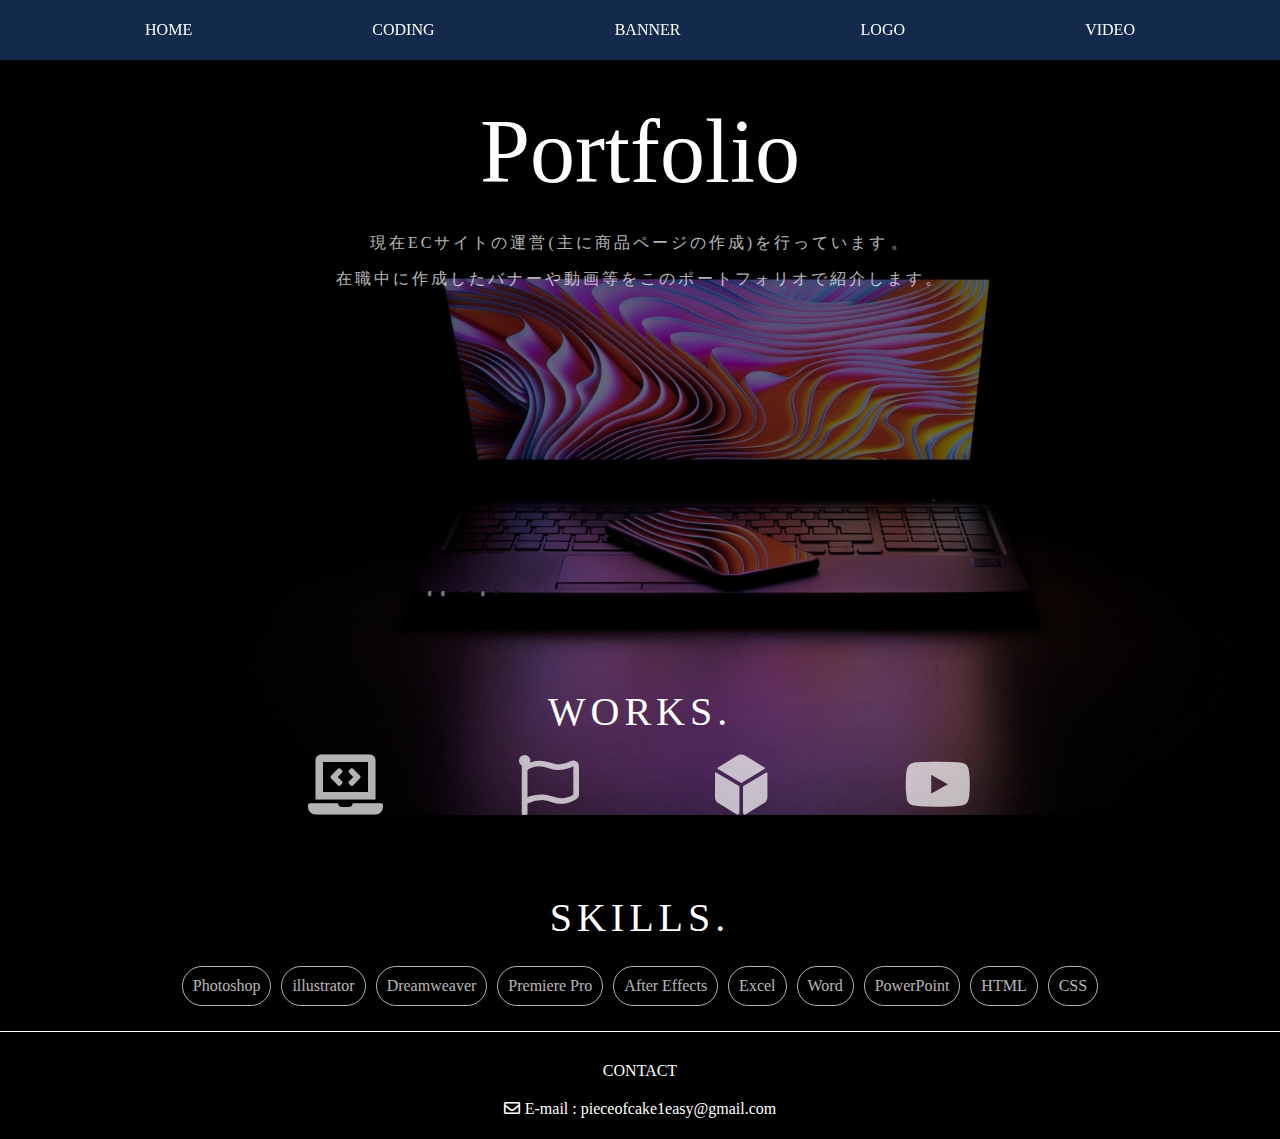
<file: index.html>
<!DOCTYPE html>
<html>
<head>
    <meta charset="UTF-8">
    <meta name="viewport" content="width=device-width, initial-scale=1.0">
    <title>Portfolio</title>
    <link rel="stylesheet" href="stylesheet.css">
    <link rel="stylesheet" href="reset.css">
    <link rel="stylesheet" href="responsive.css">
    <link href="https://use.fontawesome.com/releases/v5.6.1/css/all.css" rel="stylesheet">
    <script src="https://ajax.googleapis.com/ajax/libs/jquery/3.4.1/jquery.min.js"></script> 
</head>
<body>
    <header>
        <div class="container">
            <span class="menu-icon"><i class="fas fa-bars"></i></span>
            <span class="menu-close"><i class="fas fa-times"></i></span>
            <div class="menu">
            <ul class="flex-list">
                <li><a href="index.html">HOME</a></li>
                <li><a href="https://www.rakuten.co.jp/auc-topsense/" target="_blank" rel="noopener">CODING</a></li>
                <li><a href="banner.html">BANNER</a></li>
                <li><a href="logo.html">LOGO</a></li>
                <li><a href="https://www.youtube.com/watch?v=4B0bv45Nv1M" target="_blank" rel="noopener">VIDEO</a></li>
            </ul>
            </div>
        </div>
    </header>

    <div class="top-wrapper">
        <div class="container">
            <h1>Portfolio</h1>
            <div class="top-text">
                <p>現在ECサイトの運営(主に商品ページの作成)を行っています。</p>
                <br>
                <p>在職中に作成したバナーや動画等をこのポートフォリオで紹介します。</p>
            </div>
            <div class="works">
                <h2>WORKS.</h2>
                <ul class="flex-list">
                    <li class="works-hover"><a href="https://www.rakuten.co.jp/auc-topsense/" target="_blank" rel="noopener"><i class="fas fa-laptop-code fas-size"><p class="works-text">コーディング</p></i></a></li>
                    <li class="works-hover"><a href="banner.html"><i class="far fa-flag fas-size"><p class="works-text">バナー</p></i></a></li>
                    <li class="works-hover"><a href="logo.html"><i class="fas fa-dice-d6 fas-size"><p class="works-text">ロゴ</p></i></a></li>
                    <li class="works-hover"><a href="https://www.youtube.com/watch?v=4B0bv45Nv1M" target="_blank" rel="noopener"><i class="fab fa-youtube fas-size"><p class="works-text">動画</p></i></a></li>
                </ul>
            </div>
        </div>
    </div>

    <div>
        <div class="container">
            <div class="skills">
                <h2>SKILLS.</h2>
                <div>
                    <ul>
                        <li>Photoshop</li>
                        <li>illustrator</li>
                        <li>Dreamweaver</li>
                        <li>Premiere Pro</li>
                        <li>After Effects</li>
                        <li>Excel</li>
                        <li>Word</li>
                        <li>PowerPoint</li>
                        <li>HTML</li>
                        <li>CSS</li>
                    </ul>
                </div>
            </div>
        </div>
    </div>

    <footer>
        <div class="container">
            <h2>CONTACT</h2>
            <p><i class="far fa-envelope"></i>E-mail : pieceofcake1easy@gmail.com</p>
        </div>
    </footer>

<script src="script.js"></script>
</body>
</html>
</file>
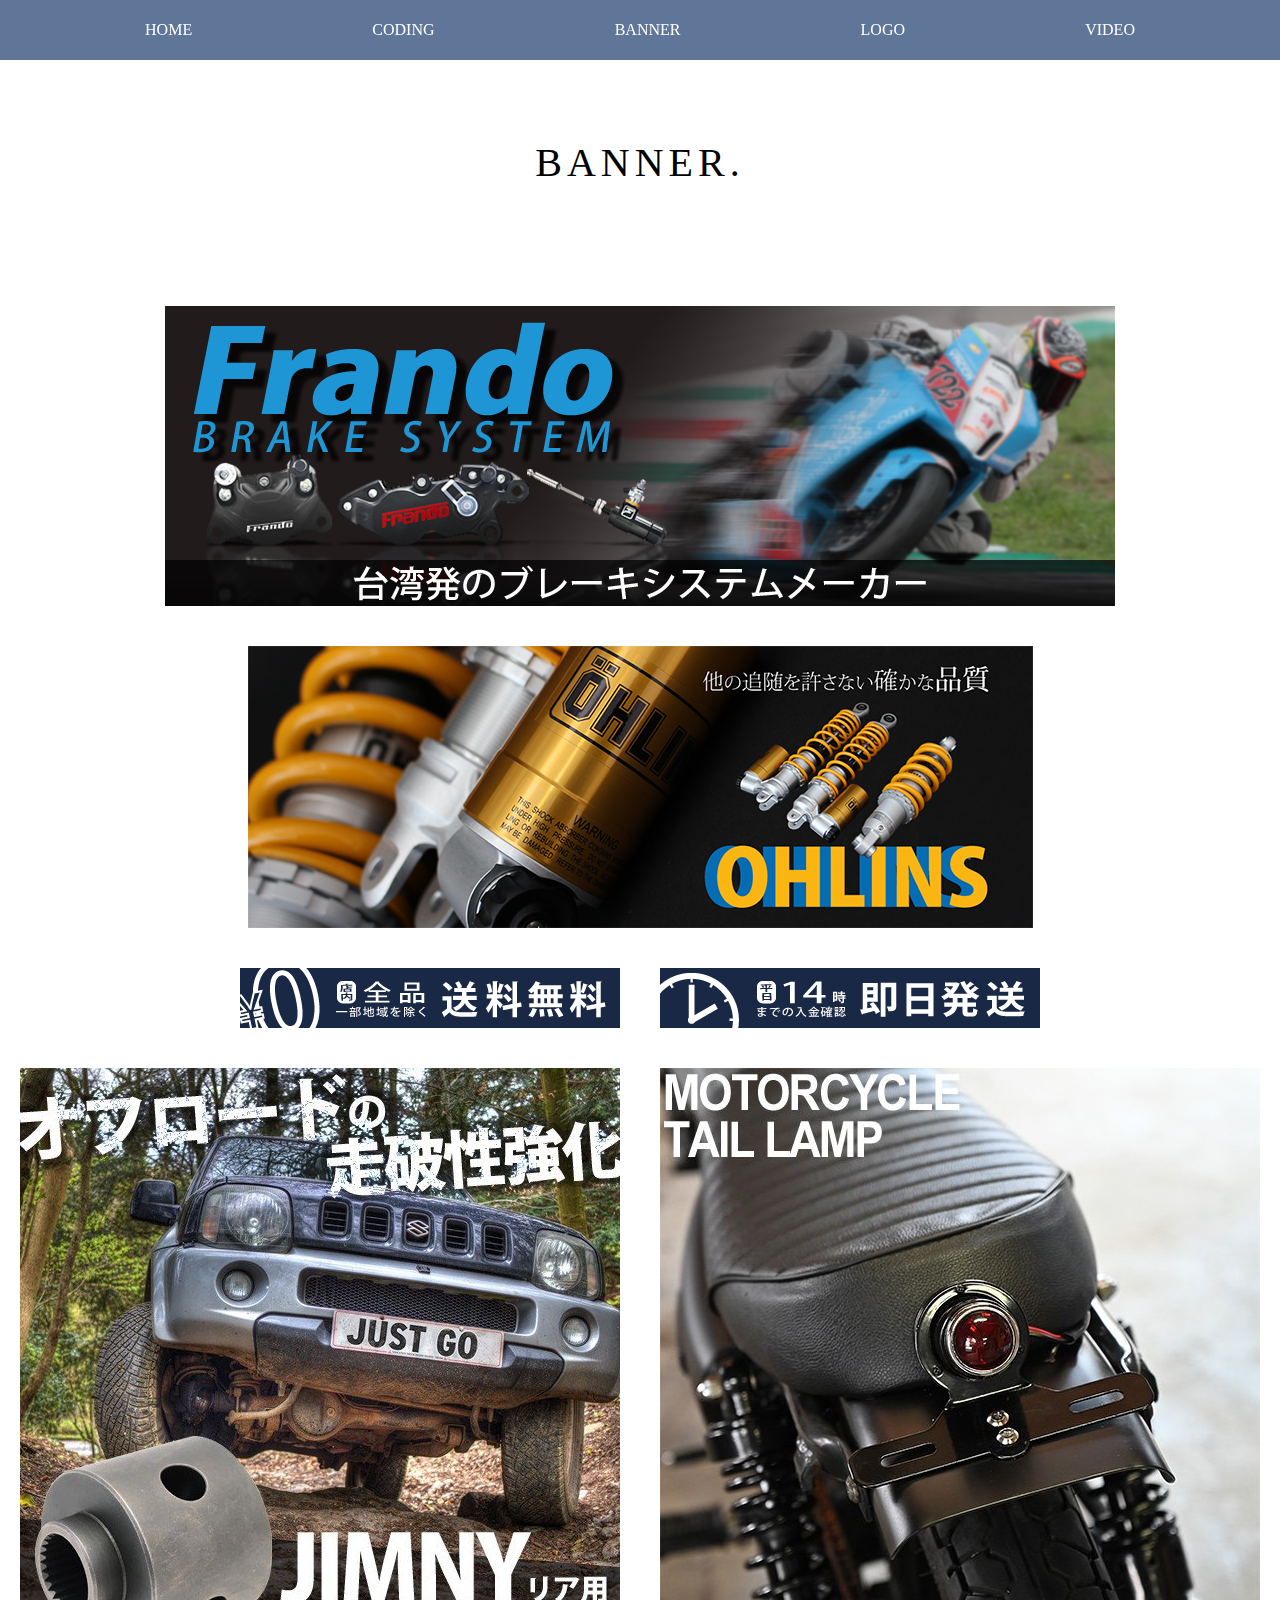
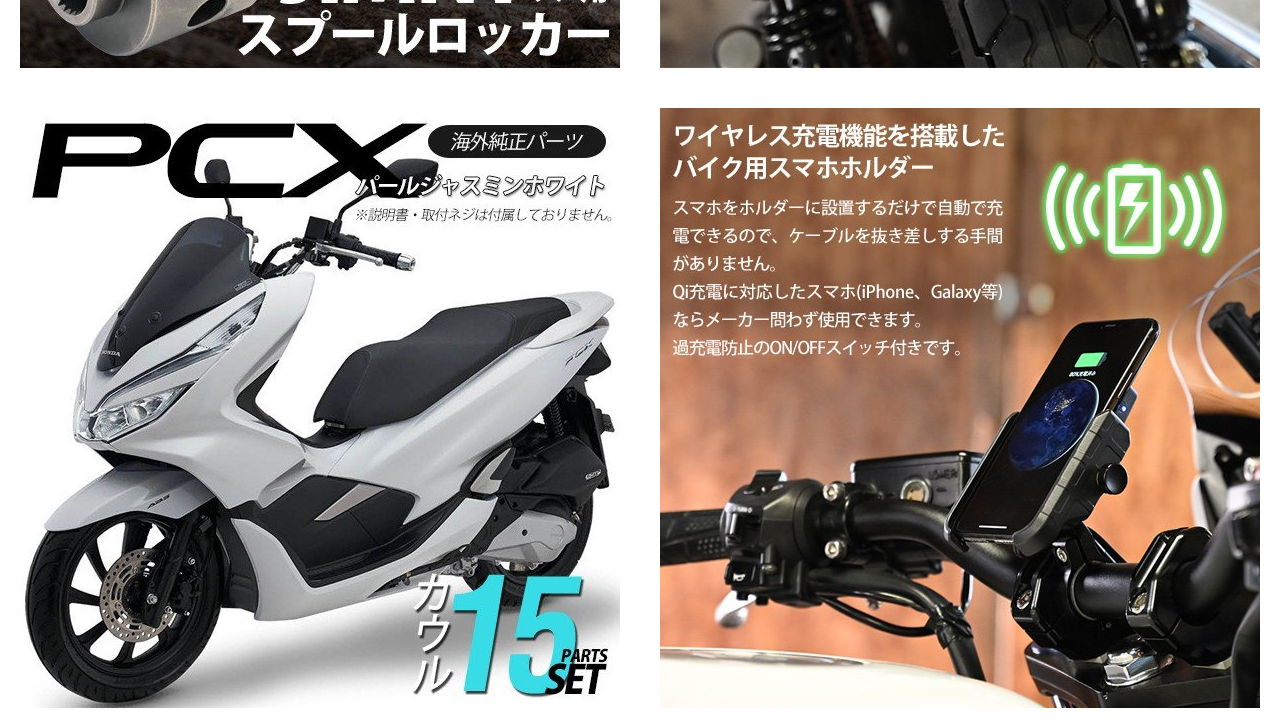
<file: banner.html>
<!DOCTYPE html>
<html>
<head>
    <meta charset="UTF-8">
    <meta name="viewport" content="width=device-width, initial-scale=1.0">
    <title>Portfolio</title>
    <link rel="stylesheet" href="stylesheet.css">
    <link rel="stylesheet" href="reset.css">
    <link rel="stylesheet" href="responsive.css">
    <link href="https://use.fontawesome.com/releases/v5.6.1/css/all.css" rel="stylesheet"> 
    <script src="https://ajax.googleapis.com/ajax/libs/jquery/3.4.1/jquery.min.js"></script> 
</head>
<body class="logobanner-bg">
    <header>
        <div class="container">
            <span class="menu-icon"><i class="fas fa-bars"></i></span>
            <span class="menu-close"><i class="fas fa-times"></i></span>
            <div class="menu">
            <ul class="flex-list">
                <li><a href="index.html">HOME</a></li>
                <li><a href="https://www.rakuten.co.jp/auc-topsense/" target="_blank" rel="noopener">CODING</a></li>
                <li><a href="banner.html">BANNER</a></li>
                <li><a href="logo.html">LOGO</a></li>
                <li><a href="https://www.youtube.com/watch?v=4B0bv45Nv1M" target="_blank" rel="noopener">VIDEO</a></li>
            </ul>
            </div>
        </div>
    </header>
    <div>
        <div class="container">
            <div class="logobanner">
                <h2>BANNER.</h2>
                <div class="banner-list">
                    <ul class="flex-list">
                        <li><img class="bn1" src="banner/frando_icat.jpg"></li>
                        <li><img class="bn2" src="banner/ohlins.jpg"></li>
                        <li><img class="bn3" src="banner/free.gif"><img class="bn4" src="banner/shipping.gif"></li>
                        <li><img class="bn5" src="banner/item3.jpeg"><img class="bn6" src="banner/item4.jpeg"><img class="bn7" src="banner/item2.jpeg"><img class="bn8" src="banner/item1.jpeg"></li>
                    </ul>
                </div>
            </div>
        </div>
    </div>
    <script src="script.js"></script>
</body>
</html>
</file>
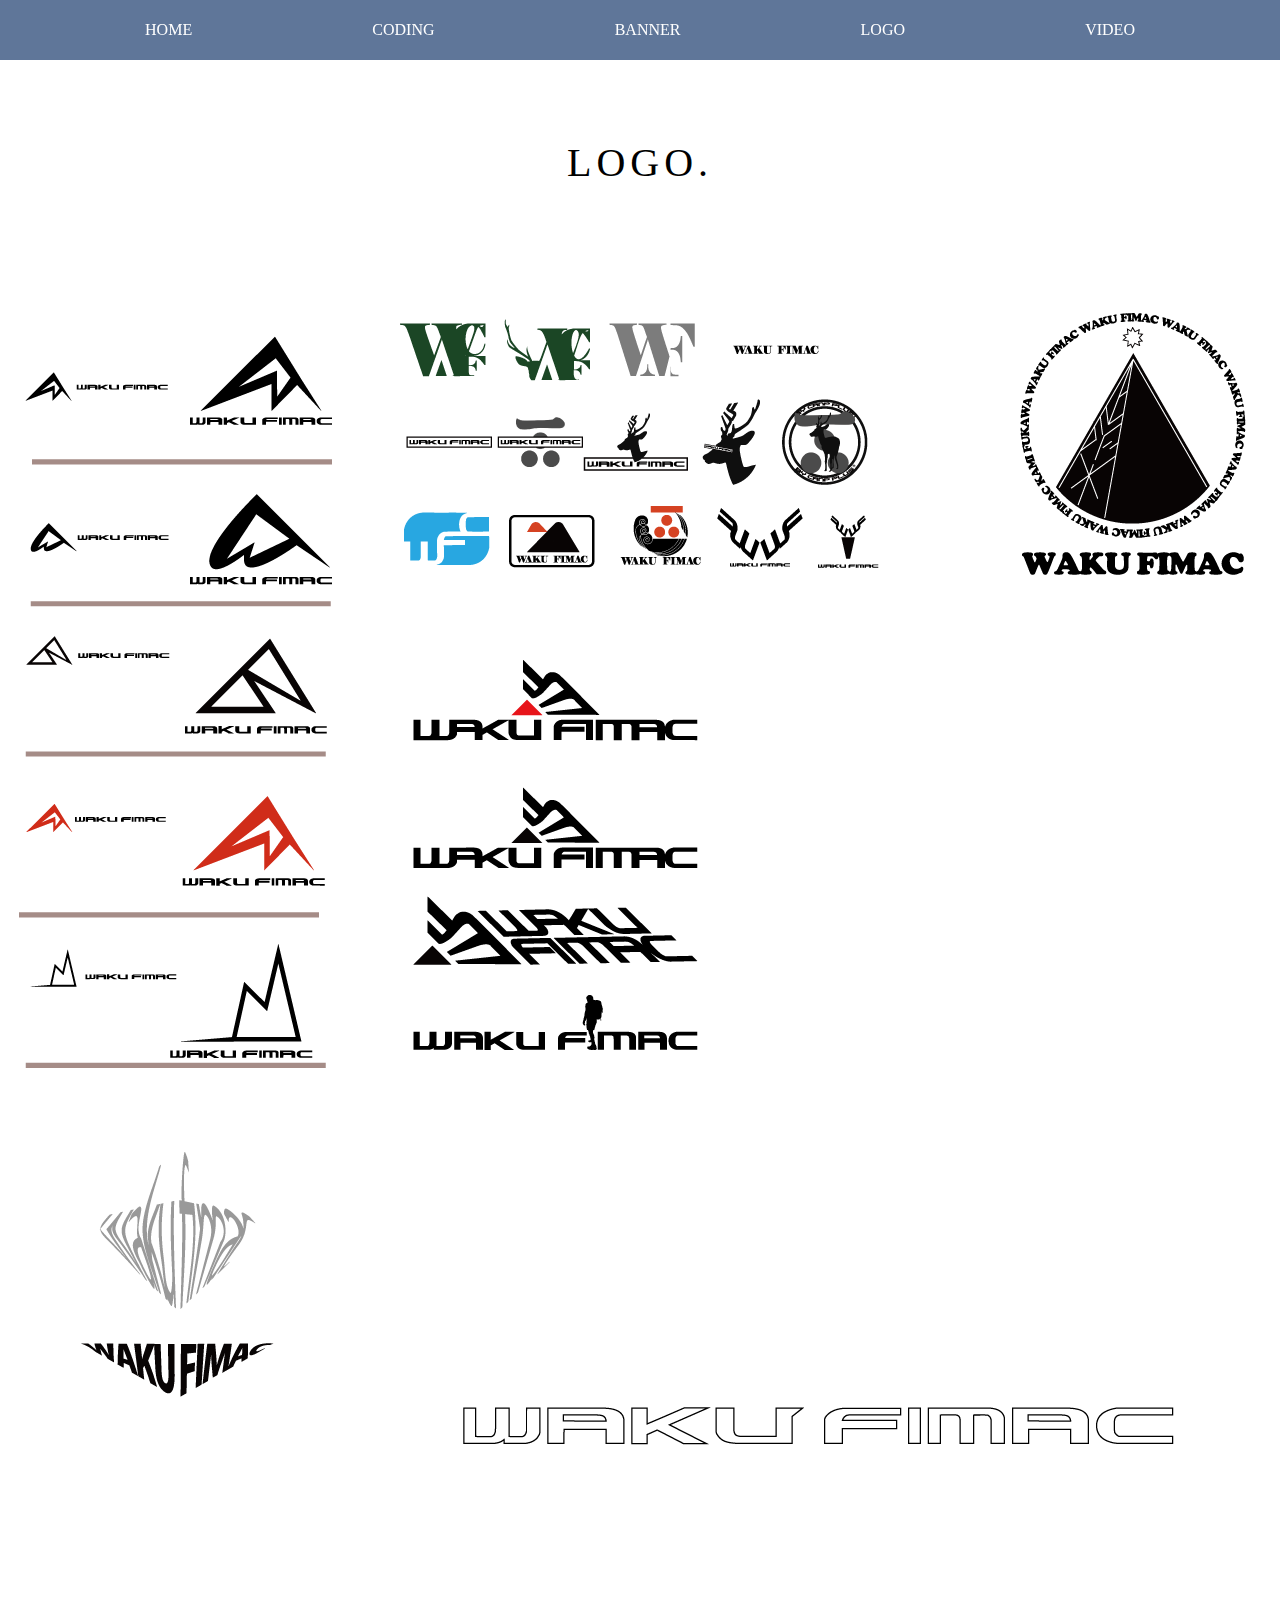
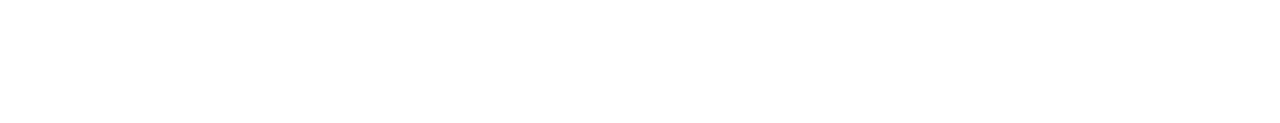
<file: logo.html>
<!DOCTYPE html>
<html>
<head>
    <meta charset="UTF-8">
    <meta name="viewport" content="width=device-width, initial-scale=1.0">
    <title>Portfolio</title>
    <link rel="stylesheet" href="stylesheet.css">
    <link rel="stylesheet" href="reset.css">
    <link rel="stylesheet" href="responsive.css">
    <link href="https://use.fontawesome.com/releases/v5.6.1/css/all.css" rel="stylesheet"> 
    <script src="https://ajax.googleapis.com/ajax/libs/jquery/3.4.1/jquery.min.js"></script> 
</head>
<body class="logobanner-bg">
    <header>
        <div class="container">
            <span class="menu-icon"><i class="fas fa-bars"></i></span>
            <span class="menu-close"><i class="fas fa-times"></i></span>
            <div class="menu">
            <ul class="flex-list">
                <li><a href="index.html">HOME</a></li>
                <li><a href="https://www.rakuten.co.jp/auc-topsense/" target="_blank" rel="noopener">CODING</a></li>
                <li><a href="banner.html">BANNER</a></li>
                <li><a href="logo.html">LOGO</a></li>
                <li><a href="https://www.youtube.com/watch?v=4B0bv45Nv1M" target="_blank" rel="noopener">VIDEO</a></li>
            </ul>
            </div>
        </div>
    </header>
    <div>
        <div class="container">
            <div class="logobanner">
                <h2>LOGO.</h2>
                <div>
                    <ul class="flex-list">
                        <li><img src="logo/mt_logologo.png"></li>
                        <li><img class="logo1" src="logo/logo.png"></li>
                        <li><img src="logo/waku_fimac_logo.png"></li>
                        <li><img src="logo/waku_fimac_logo3.png"></li>
                        <li><img  class="logo2" src="logo/lg_250mm.png"></li>
                    </ul>
                </div>
            </div>
        </div>
    </div>
    <script src="script.js"></script>
</body>
</html>
</file>
<file: stylesheet.css>
body {
  background-color: black;
}

  .container {
      width: 100%;
      margin: 0 auto;
      text-align: center;
      color: white;
  }
  
  header {
    position: fixed;
    top: 0;
    z-index: 10;
    background-color: rgba(27, 60, 110, 0.7);
    width: 100%;
    height: 60px;
  }

  header a {
    color: white;
    line-height: 60px;
    display: block;
    transition: all 0.5s;
  }

  header a:hover {
    background-color:rgba(93, 150, 196, 0.918)
  }

  .flex-list {
    display: flex;
  }

  .flex-list li {
    flex: auto;
  }
  .menu-icon {
    font-size: 25px;
    line-height: 60px;
    cursor: pointer;
    display: none;
  }
  .menu-close {
    font-size: 25px;
    line-height: 60px;
    cursor: pointer;
    display: none;
  }


.top-wrapper {
  background: url(top.jpg);
  background-size: cover;
}

.top-wrapper h1 {
  font-size: 90px;
  padding-top: 100px;
}

.top-text {
  margin-top: 30px;
  opacity: 0.7;
}
.top-text p {
  letter-spacing: 3px;
}


  .works {
    width: 800px;
    margin: 0 auto;
  }

  .works h2 {
    margin-top: 400px;
    font-size: 40px;
    letter-spacing: 5px;
  }

  .works ul {
    margin-top: 20px;
  }

  .fas-size {
    font-size: 50px;
    display: block;
    line-height: 60px;
  }

  .works ul {
    flex-wrap: wrap;
    height: 60px;
  }

  .works li {
    opacity: 0.7;
  }

  .works-text {
    font-size: 12px;
    padding-top: 10px;
    display: none;
  }

  .works p {
    text-align: center;
}

  
  .works li:hover {
    opacity: 1;
  }

  .text-hover {
    display: block;
  }

  



  .skills h2 {
    margin-top: 80px;
    font-size: 40px;
    letter-spacing: 5px;
  }

  .skills ul {
    display: flex;
    justify-content: safe center;
    margin-top: 20px;
    width: 0 auto;
    
  }

  .skills li {
    flex: none;
    display: block;
    margin: 5px;
    padding: 10px;
    border-radius: 50px;
    border: 1px solid white;
    opacity: 0.7;
  }




  footer {
    margin-top: 20px;
    border-top: 1px solid white;
  }

  footer h2 {
    margin-top: 30px;
  }

  footer p {
    margin: 20px 0 20px 0;
  }

  .fa-envelope {
    padding-right: 5px;
  }




  .logobanner-bg {
    background-color: white;
  }


  .logobanner h2 {
    margin: 140px 0 100px 0;
    font-size: 40px;
    letter-spacing: 5px;
    color: black;
  }

  .logobanner ul {
    flex-wrap: wrap;
  }

  .banner-list img {
    padding: 20px;
  }
</file>
<file: responsive.css>
@media(min-width: 1170px){
    header .container {
        width: 1170px;
    }

    .fas-size {
        font-size: 60px;
      }
}

@media(max-width: 1000px){
    .top-wrapper {
        background-size: 100%;
    }

    .works h2 {
        margin-top: 100px;
    }

    .works {
        width: 100%;
    }

    .skills ul {
        flex-wrap: wrap;
    }

    .logo1 {
        width: 100%;
    }
    .logo2 {
        width: 100%;
    }
    
}

@media(max-width: 950px){
    .bn1 {
        width: 100%;
    }
    
}

@media(max-width: 785px){
    .bn2 {
        width: 100%;
    }
    
}

@media(max-width: 600px){
    .bn5, .bn6, .bn7, .bn8 {
        width: 100%;
    }
    
}

@media(max-width: 380px){
    .bn3, .bn4 {
        width: 100%;
    }
}



@media(max-width: 670px){

    .menu {
        display: none;
    }
    .menu .flex-list {
        flex-direction: column;
        background-color: rgba(27, 60, 110, 0.7);
        display: block;
    }
    .menu .flex-list li {
        margin: 0 auto;
    }

    .menu-icon {
        display: block;
    }

    .top-wrapper {
        margin: 0 auto;
        padding: 0 40px 0 40px;
        background-size:cover;
    }

    .top-wrapper h1 {
        font-size: 64px;
    }

    .top-wrapper p {
        font-size: 14px;
        text-align: left;
    }



    .works h2 {
        font-size: 30px;
    }


    .works p {
        display: block;
        font-size: 9px;
        text-align: center;
    }

    .fas-size {
        font-size: 44px;
    }


    .skills {
        margin-top: 100px;
    }

    .skills h2{
        font-size: 30px;
    }


}
</file>
